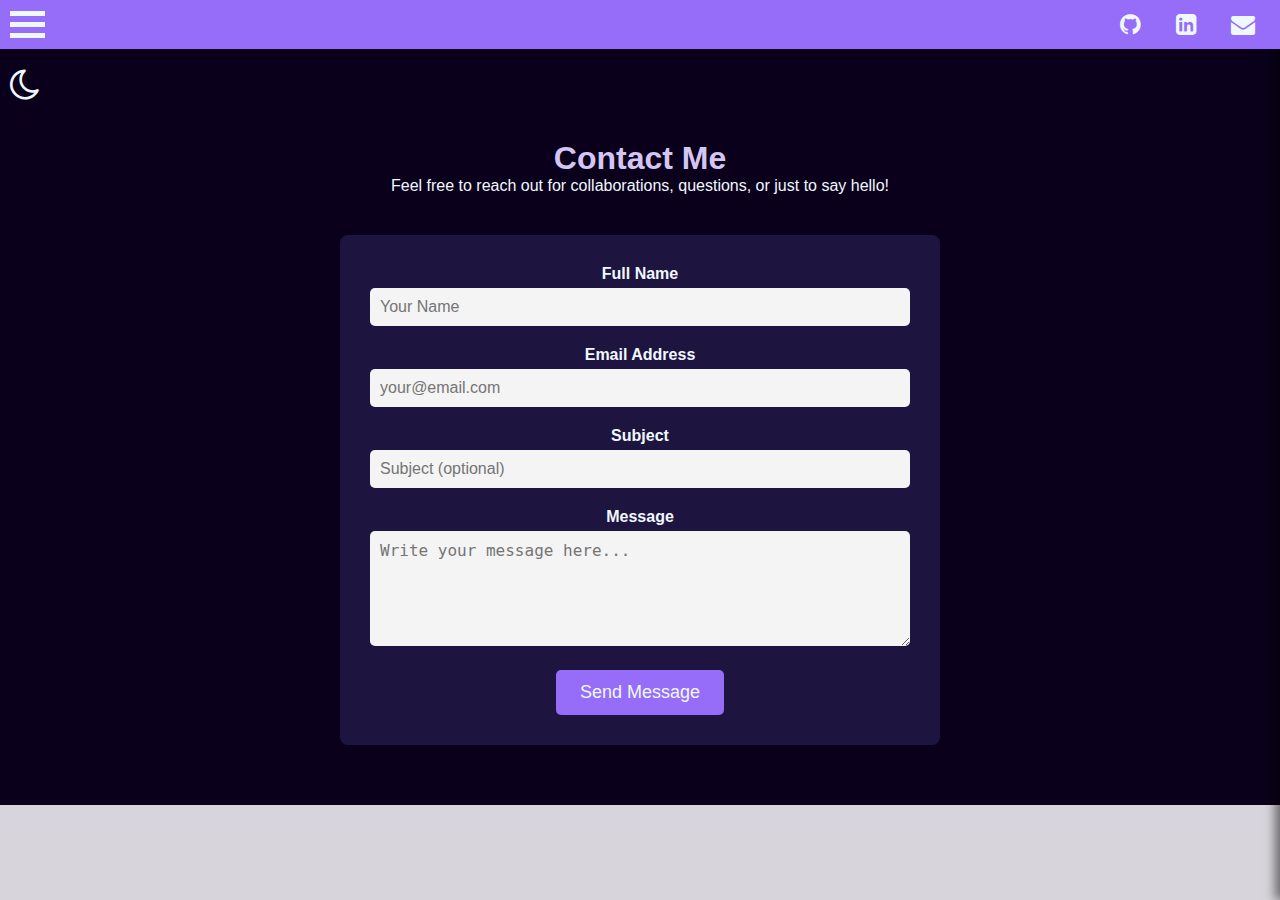
<file: contact-form.html>
<!DOCTYPE html>
<html lang="en">
    <head>
        <meta charset="UTF-8">
        <meta name="viewport" content="width=device-width, initial-scale=1.0">
        <title>Shaghayegh Rouhi (Shay)| ContactMe</title>
        <link rel="stylesheet" href="css/styles.css">
        <script src="js/scripts.js" defer></script>
        <link rel="stylesheet" href="https://cdnjs.cloudflare.com/ajax/libs/font-awesome/4.7.0/css/font-awesome.min.css">
        
    </head>
    <body>
        <script>
            if (window.location.hash) {
                history.replaceState(null, null, window.location.pathname);
            }
        </script>
        <!--top bar-->
        <header class="topBar">
            <div class="socialLinks">
                <a href="https://github.com/srouhi" target="_blank">
                    <i style="font-size:24px" class="fa fa-github"></i>
                </a>
                <a href="www.linkedin.com/in/shaghayegh-rouhi" target="_blank">
                    <i style="font-size:24px" class="fa">&#xf08c;</i>
                </a>
                <a href="mailto:srouhi2@huskers.unl.edu">
                    <i style="font-size:24px" class="fa fa-envelope"></i>
                </a>
        
            </div>
            <div class="menu-icon container" onclick="toggleMenu(this)">
                <div class="bar1"></div>
                <div class="bar2"></div>
                <div class="bar3"></div>
            </div>
        </header>
        <div style="height: 40px;"></div>

        <div class="theme-toggle" id="theme-toggle" title="Toggle theme">
            <button onclick="toggleLightMode()" id="lightModeButton">
                <i class="fa fa-moon-o"></i>
            </button>
        </div>

        <!--menu-->
        <div id="menu" class="menu">
            <ul>
                <li><a href="index.html#home">Home</a></li>
                <li><a href="index.html#about">About Me</a></li>
                <li><a href="index.html#projects">Projects</a></li>
                <li><a href="index.html#experience">Experience</a></li>
                <li><a href="index.html#research">Research</a></li>
                <li><a href="index.html#resume">Resume</a></li>
                <li><a href="index.html#skills">Skills</a></li>
                <li><a href="index.html#contact">Contact Me</a></li>
                                
            </ul>
        </div></div> 

        <section id="contact">
            <h2>Contact Me</h2>
            <p>Feel free to reach out for collaborations, questions, or just to say hello!</p>
        
            <!--success message-->
            <div id="success-message" style="display:none; color: green; font-size: 2.2em; margin-top: 20px;">
                Your message has been sent successfully!
            </div>
            
            <!--form-->
            <form action="https://formsubmit.co/Shaghayegh.rouhi.sr@gmail.com" method="POST" class="contact-form">
                <div class="form-group">
                    <label for="name">Full Name</label>
                    <input type="text" id="name" name="name" placeholder="Your Name" required>
                </div>

                <div class="form-group">
                    <label for="email">Email Address</label>
                    <input type="email" id="email" name="email" placeholder="your@email.com" required>
                </div>

                <div class="form-group">
                    <label for="subject">Subject</label>
                    <input type="text" id="subject" name="subject" placeholder="Subject (optional)">
                </div>

                <div class="form-group">
                    <label for="message">Message</label>
                    <textarea id="message" name="message" placeholder="Write your message here..." rows="5" required></textarea>
                </div>

                <!-- Hidden fields for FormSubmit -->
                <input type="hidden" name="_captcha" value="false">
                <input type="hidden" name="_next" value="https://srouhi.github.io/thank-you.html">

                <button type="submit" class="submit-btn">Send Message</button>
            </form>

   
            
            <script> //light/dark mode
                function toggleLightMode() {
                    const body = document.body;
                    const lightModeButton = document.getElementById("lightModeButton");
    
                    body.classList.toggle("light-mode");
    
                    //save mode
                    if (body.classList.contains("light-mode")) {
                        localStorage.setItem("theme", "light");
                        lightModeButton.innerHTML = '<i class="fa fa-sun-o"></i>';
                    } else {
                        localStorage.setItem("theme", "dark");
                        lightModeButton.innerHTML = '<i class="fa fa-moon-o"></i>';
                    }
                }
                //restore theme on load
                window.onload = function () {
                    const savedTheme = localStorage.getItem("theme");
                    const body = document.body;
                    const lightModeButton = document.getElementById("lightModeButton");
    
                    if (savedTheme === "light") {
                        body.classList.add("light-mode");
                        if (lightModeButton) {
                            lightModeButton.innerHTML = '<i class="fa fa-sun-o"></i>';
                        }
                    }
                };
            </script>            
    </body>

</html>
</file>
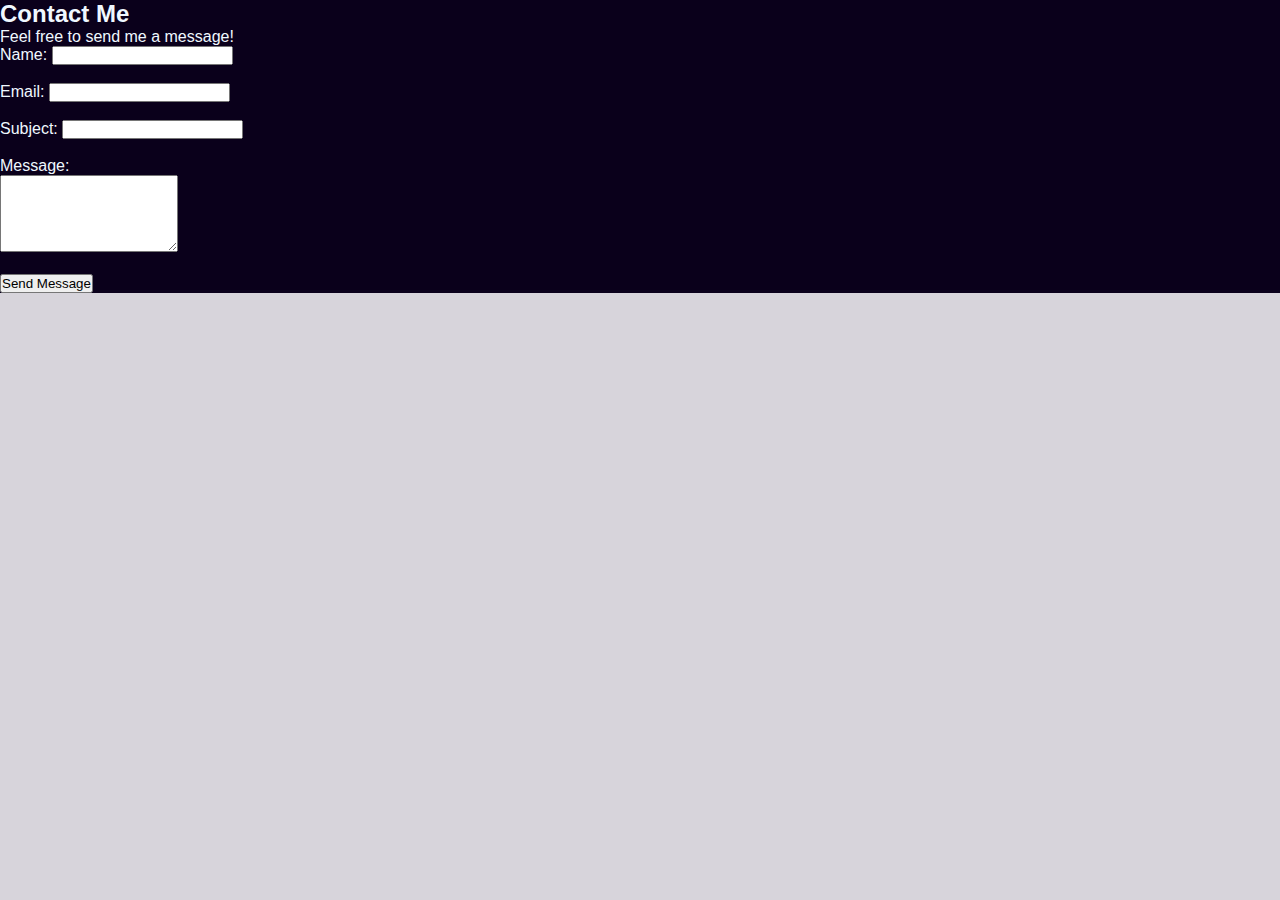
<file: contact.html>
<!DOCTYPE html>
<html lang="en">
<head>
    <meta charset="UTF-8">
    <title>Contact Me</title>
    <link rel="stylesheet" href="css/styles.css">
</head>
<body>
    <h2>Contact Me</h2>
    <p>Feel free to send me a message!</p>

    <form action="https://formsubmit.co/Shaghayegh.rouhi.sr@gmail.com" method="POST">
        <label for="name">Name:</label>
        <input type="text" name="name" required><br><br>

        <label for="email">Email:</label>
        <input type="email" name="email" required><br><br>

        <label for="subject">Subject:</label>
        <input type="text" name="subject"><br><br>

        <label for="message">Message:</label><br>
        <textarea name="message" rows="5" required></textarea><br><br>

        <!-- FormSubmit hidden inputs -->
        <input type="hidden" name="_captcha" value="false">
        <input type="hidden" name="_next" value="https://srouhi.github.io/thank-you.html">

        <button type="submit">Send Message</button>
    </form>
</body>
</html>
</file>
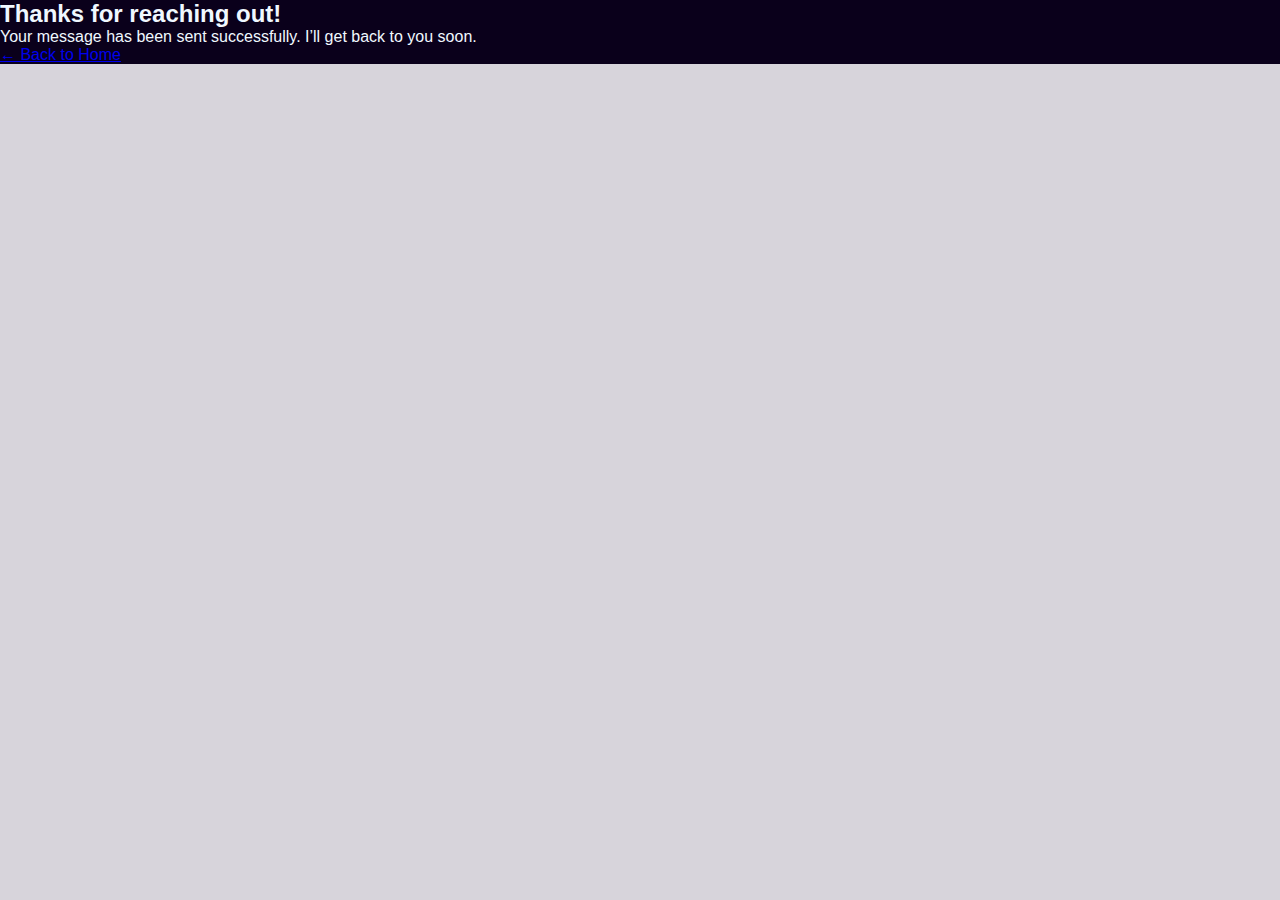
<file: thank-you.html>
<!DOCTYPE html>
<html lang="en">
<head>
    <meta charset="UTF-8">
    <title>Thank You</title>
    <link rel="stylesheet" href="css/styles.css">
</head>
<body>
    <h2>Thanks for reaching out!</h2>
    <p>Your message has been sent successfully. I’ll get back to you soon.</p>
    <a href="index.html">← Back to Home</a>
</body>
</html>
</file>
<file: css/styles.css>
* {
    margin: 0;
    padding: 0;
    box-sizing: border-box;
}

body{
  font-family: Arial, Helvetica, sans-serif;
  background-color: #0a001b;
  /*transition: background-color 0.5s;*/ 
  color: aliceblue;
  transition: background-color 0.3s, color 0.3s;
}

/*light mode */
body.light-mode {
  background-color:#d7d4db;
  color: #0a001b;
}

body.light-mode h1, 
body.light-mode h2, 
body.light-mode h3, 
body.light-mode p,
body.light-mode span {
    color: #0a001b;
}

body.light-mode .text-container h1,
body.light-mode .text-container p,
body.light-mode .text h1,
body.light-mode .text p,
body.light-mode .see-more-link,
body.light-mode #about h2,
body.light-mode #projects h2,
body.light-mode #experience h2,
body.light-mode #research h2,

body.light-mode #resume h2,
body.light-mode #skills h2,
body.light-mode #contact h2,
body.light-mode #contact-info h2,
body.light-mode #contact-info h3,
body.light-mode .contact-form,
body.light-mode .experience-item h3,
body.light-mode .experience-item p,
body.light-mode .contact-info a,
body.light-mode .contact-section a,
body.light-mode .footer a,
body.light-mode .panel a {
    color: #49356c;
}

body.light-mode #about,
body.light-mode #home,
body.light-mode #experience,
body.light-mode #projects,
body.light-mode #research,
body.light-mode #resume,
body.light-mode #skills,
body.light-mode #contact,
body.light-mode .contact-form,
body.light-mode .panel {
    background-color: #d7d4db;
}
html, body.light-mode {
  background-color: #d7d4db;
  margin: 0;
  padding: 0;
  height: 100%;
}

body.light-mode .accordion {
    background-color: #d7d4db;
    color: #49356c;
}

body.light-mode .panel {
    background-color: #d7d4db;
}


#theme-toggle {
  position: absolute;
  top: 65px;    /*move to bottom */
  left: 0;      /*move to left */
  background-color: none;
  padding: 0px 10px;
  border-radius: 5px;
  font-family: Arial, sans-serif;
  font-size: 16px;
  text-align: left;
}
.theme-toggle button {
  background: none;
  border: none;
  font-size: 35px;
  cursor: pointer;
  color: inherit;
}

/*top bar*/
.topBar {
  display: flex;
  justify-content: space-between;
  align-items: center;
  background-color: rgb(149, 109, 248);
  padding: 5px 10px;
  color: aliceblue;
  font-size: 16px;
  position: fixed; 
  top: 0;          
  width: 100%;     
  z-index: 1000;   
}

.socialLinks a{
    color: aliceblue;
    text-decoration: none; /* delete underline*/
    margin: 0 15px;
}
.socialLinks a:hover{
    color: #0a001b;
}

/*3bar menu*/
.menu-icon {
    font-size: 30px;
    cursor: pointer;
    color: #FAF6F2;
    order: -1; /*moves to left*/
}

.container {
    display: inline-block;
    cursor: pointer;
  }
  
  .bar1, .bar2, .bar3 {
    width: 35px;
    height: 5px;
    background-color: aliceblue;
    margin: 6px 0;
    transition: 0.4s;
  }
  
  /* animation of bars to X*/
  .change .bar1 {
    transform: translate(0, 10px) rotate(-45deg);
  }
  
  .change .bar2 {
    opacity: 0; 
}
  
  .change .bar3 {
    transform: translate(0, -10px) rotate(45deg);
  }

  /*sidebar menu*/
  .menu {
    position: fixed;
    top: 0;
    right: -50vw;
    width: 50vw;
    height: 100%;
    background-color:rgb(34, 25, 57) ;
    box-shadow: -5px 0 10px rgba(0, 0, 0, 0.5);
    transition: 0.3s ease-in-out;
}

/*menu items*/
.menu ul {
    list-style-type: none;
    padding-top: 50px;
}
.menu ul li {
    text-align: center;
    padding: 20px;
    font-size: 24px;
}

.menu ul li a {
    color: #FAF6F2;
    text-decoration: none;
    display: block;
    font-weight: bold;
    transition: color 0.3s ease;
}

.menu ul li a:hover {
    color: gray;
    font-size: 26px;
}

/*push content*/
#main {
    padding: 16px;
}

/*smooth scroll when click menu*/
html {
    scroll-behavior: smooth;
}

.home-section {
    display: flex;
    align-items: center;
    justify-content: space-between;
    padding: 100px 10%;
}

/*to break on small screen*/
@media (max-width: 768px) {
  .home-section {
      flex-direction: column;
      align-items: center;
      text-align: center;
  }
  .text-container {
      padding-right: 0;
  }

  /*adjust font sizes for smaller devices */
  .text-container h1 {
      font-size: 2em;
  }

  .text-container p {
      font-size: 1em;
  }

  .menu ul li {
      font-size: 20px;
  }

  /*adjusting button sizes */
  .submit-btn {
      font-size: 0.9em;
  }
}


/*text container*/
.text-container {
    max-width: 500px;
    text-align: left; 
    flex: 1;
    padding-right: 20px; 
}

.text-container h1 {
    font-size: 3em;
    color: rgb(212, 198, 243);
}

.text-container p {
    font-size: 1.2em;
    color: aliceblue;
}

.text h1 {
    font-size: 3em;
    color: rgb(212, 198, 243);
}

.text p {
    font-size: 1.2em;
    color: aliceblue;
}

.see-more-link {
    font-size: 1.1em;
    color: rgb(212, 198, 243);
    text-decoration: none;
    margin-top: 15px;
}

.see-more-link:hover {
    text-decoration: underline;
}

.profile-image {
    display: flex;
    align-items: center;
    justify-content: center;
}

.circle {
    width: 250px;
    height: 250px;
    border-radius: 40%;
    overflow: hidden; /*keep img in circle*/
    display: flex;
    align-items: center;
    justify-content: center;
    border: 4px solid rgb(162, 129, 247);
    box-shadow: 0px 0px 10px rgba(255, 255, 255, 0.2);
}

.profile-pic {
    width: 100%;
    height: 100%;
    object-fit: cover; 
}

section{
    padding: 60px 20px;
    text-align: center;
}

/* about me section*/
#about {
    width: 80%; 
    margin: 40px auto; /* Centers the section*/
    padding: 20px;
}
#about h2{
    color: rgb(212, 198, 243);
    text-align: center;
    font-size: 2em;
}

/* for projects*/
/* the buttons that open and close the accordion panel */
.accordion {
    background-color: rgb(176, 164, 200);
    color: #444;
    cursor: pointer;
    padding: 18px;
    width: 100%;
    text-align: left;
    border: none;
    outline: none;
    font-size: 15px;
    transition: 0.4s;
  }
  
  .active, .accordion:hover {
    background-color: rgb(145, 130, 176);
  }
  
  .panel {
    padding: 0 18px;
    background-color: rgb(45, 38, 64);
    max-height: 0;
    overflow: hidden;
    transition: max-height 0.2s ease-out;
  }
  .panel a{
    font-size: 1.1em;
    color: rgb(212, 198, 243);
    text-decoration: none;
  }
  .panel a:hover {
    text-decoration: underline;
  }
  .accordion:after {
    content: '\02795'; /*unicode for +*/
    font-size: 13px;
    color: #5d5060;
    float: right;
    margin-left: 5px;
  }
  
  .active:after {
    content: "\2796"; /* unicode for - */
  }
  #projects {
    width: 80%; 
    margin: 40px auto; 
    padding: 20px;
    margin-top: 20px;
}
#projects h2{
    color: rgb(212, 198, 243);
    text-align: center;
    font-size: 2em;
}

/*experience*/
.experience-item h3 {
    font-size: 1.5em;
    margin-bottom: 10px;
}

.experience-item ul {
    list-style-type: disc;
    margin-left: 20px;
}

.experience-item li {
    margin-bottom: 8px;
}

#experience {
    width: 80%; 
    margin: 40px auto; 
    padding: 20px;
    margin-top: 20px;
  }
  
  #experience h2 {
    color: rgb(212, 198, 243);
    text-align: center;
    font-size: 2em;
  }
  
  .experience-item {
    margin-bottom: 20px;
  }
  
  .experience-item p {
    font-style: italic;
    margin-bottom: 10px;
  }

/*research*/
#research {
  width: 80%; 
  margin: 40px auto; 
  padding: 20px;
  margin-top: 20px;
}

#research h2 {
  color: rgb(212, 198, 243);
  text-align: center;
  font-size: 2em;
}

.research-item {
  margin-bottom: 20px;
}

.research-item p {
  font-style: italic;
  margin-bottom: 10px;
}
.research-item ul {
  list-style-type: disc;
  margin-left: 20px;
}

.research-item li {
  margin-bottom: 8px;
}


/*resume*/
#resume {
  width: 80%; 
  margin: 40px auto; 
  padding: 20px;
  margin-top: 20px;
}

#resume h2 {
  color: rgb(212, 198, 243);
  text-align: center;
  font-size: 2em;
}

.resume-item {
  margin-bottom: 20px;
}

.resume-item p {
  font-style: italic;
  margin-bottom: 10px;
}
.resume-item ul {
  list-style-type: disc;
  margin-left: 20px;
}

.resume-item li {
  margin-bottom: 8px;
}


/*general button styles */
.btn {
  text-decoration: none;
  background-color: #6a5acd;
  color: white;
  padding: 10px 20px;
  border-radius: 5px;
  margin: 10px;
  display: inline-block;
}

/* Pop-up */
.popup {
  display: none;
  position: fixed;
  z-index: 1;
  left: 0;
  top: 0;
  width: 100%;
  height: 100%;
  background-color: rgba(0, 0, 0, 0.7);
  overflow: auto; 
}

/* content */
.popup-content {
  background-color: rgb(106, 79, 173);
  margin: 20% auto;
  padding: 20px;
  border-radius: 5px;
  width: 80%;
  max-width: 900px;
}

/*close button */
.close {
  color: aliceblue;
  float: right;
  font-size: 28px;
  font-weight: bold;
}

.close:hover,
.close:focus {
  color: black;
  text-decoration: none;
  cursor: pointer;
}


/* Skills */
#skills {
  padding: 5px;
  margin-top: 5px;
}

#skills h2 {
    color: rgb(212, 198, 243);
    text-align: center;
    font-size: 2em;
}

.skills-category {
  margin-bottom: 15px;
}

.skills-category h3 {
  font-size: 1em;
  margin-bottom: 6px;
  color: #333;
}

/* Skill rows (wraps skills in a flex container) */
.skills-row {
  display: flex;
  justify-content: center; 
  flex-wrap: wrap; 
  gap: 10px;   
  margin-top: 10px;
}

.skill {
  display: flex;
  align-items: center;
  gap: 4px;
  font-size: 10px;
  padding: 2px 4px;
  background: none;
  border-radius: 3px;
  box-shadow: 0.5px 0.5px 2px rgba(0, 0, 0, 0.05);
}

/* Skill icon */
#skills img {
  max-width: 100px; 
  height: auto;
  object-fit: contain;
  margin: 10px;
  display: inline-block;
}
.skills-category img {
  max-width: 100px; 
  height: auto;
  margin: 10px;
  object-fit: contain;
}

.skills-category {
  display: flex;
  flex-wrap: wrap;
  justify-content: center;
  gap: 15px;
}

  
/*contact*/
#contact {
    padding: 20px;
    margin-top: 20px;
    padding-top: 80px;
}

#contact h2{
    color: rgb(212, 198, 243);
    text-align: center;
    font-size: 2em;
 }

 .contact-info {
    margin-bottom: 20px;
  }
 
  .contact-info h3 {
    font-size: 1.5em;
    margin-bottom: 10px;
  }

  .contact-info a,
  .contact-section a {
    font-size: 1.1em;
    color: rgb(212, 198, 243);
    text-decoration: none;
}

.contact-info a:hover,
.contact-section a:hover {
    text-decoration: underline;
}


/*footer*/
.footer {
    color: rgb(162, 129, 247);
    text-align: center;
    padding: 20px 0;
    font-size: 12px;
    position:relative;
    bottom: 0;
    width: 100%;
    left: 0;

}
.footer .heart {
    color: palevioletred;
}



/*the contact form page*/
.contact-form {
  max-width: 600px;
  margin: 40px auto;
  padding: 30px;
  background-color: #1e1440;
  border-radius: 8px;
}

.form-group {
  margin-bottom: 20px;
}

.contact-form label {
  display: block;
  margin-bottom: 5px;
  font-weight: bold;
}

.contact-form input,
.contact-form textarea {
  width: 100%;
  padding: 10px;
  border: none;
  border-radius: 5px;
  font-size: 16px;
  background-color: #f4f4f4;
  color: #0a001b;
}

.contact-form textarea {
  resize: vertical;
}

.contact-form .submit-btn {
  background-color: rgb(149, 109, 248);
  color: aliceblue;
  padding: 12px 24px;
  border: none;
  border-radius: 5px;
  font-size: 18px;
  cursor: pointer;
  transition: background-color 0.3s ease;
}

.contact-form .submit-btn:hover {
  background-color: #b29dff;
}

/*the time*/
/*time at the bottom left corner */
.time-display {
  position: absolute;
  top: 15px;    /*to bottom */
  left: 30px;      /*to the left */
  background-color: none;
  color: #8b7edd;
  padding: 35px 20px;
  border-radius: 5px;
  font-family: Arial, sans-serif;
  font-size: 16px;
  text-align: left;
  animation: none;
}
.time-display p {
  margin: 0;
}
</file>
